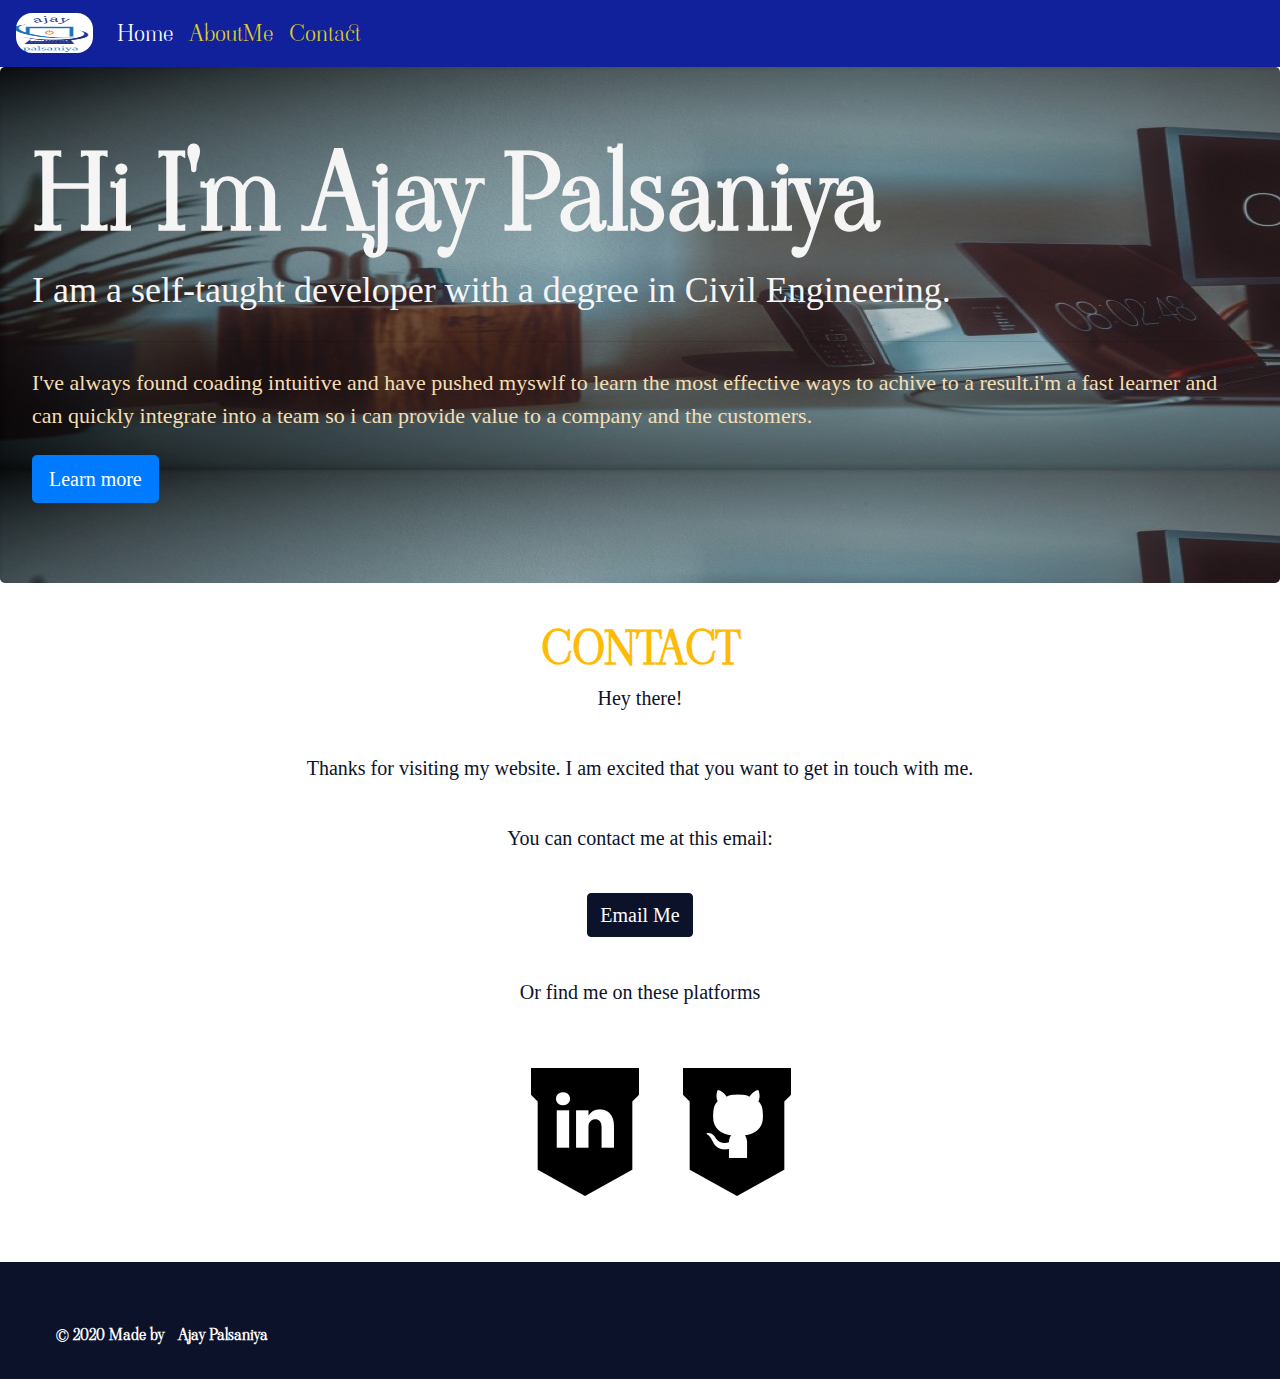
<file: index.html>
<!doctype html>
<html lang="en">

<head>
    <!-- Required meta tags -->
    <meta charset="utf-8">
    <meta name="viewport" content="width=device-width, initial-scale=1, shrink-to-fit=no">

    <link rel="shortcut icon" href="static/img/a.png">

    <!-- Bootstrap CSS -->
    <link rel="stylesheet" href="https://maxcdn.bootstrapcdn.com/bootstrap/4.0.0/css/bootstrap.min.css"
        integrity="sha384-Gn5384xqQ1aoWXA+058RXPxPg6fy4IWvTNh0E263XmFcJlSAwiGgFAW/dAiS6JXm" crossorigin="anonymous">

    <!-- font familiy -->
    <link href="https://fonts.googleapis.com/css?family=Viaoda+Libre&display=swap" rel="stylesheet">


    <!-- custom css -->
  <link rel="stylesheet" href="/static/css/index.css">




    <title>Ajay Palsaniya Personal website</title>
</head>

<body>
    <!-- navbar -->
    <nav class="navbar navbar-expand-lg navbar-dark bg-dark">
        <a class="navbar-brand" href="index.html"><img src="/static/img/a.png"></a>
        <button class="navbar-toggler" type="button" data-toggle="collapse" data-target="#navbarNav"
            aria-controls="navbarNav" aria-expanded="false" aria-label="Toggle navigation">
            <span class="navbar-toggler-icon"></span>
        </button>
        <div class="collapse navbar-collapse" id="navbarNav">
            <ul class="navbar-nav">
                <li class="nav-item active">
                    <a class="nav-link" href="#">Home <span class="sr-only">(current)</span></a>
                </li>
                <li class="nav-item">
                    <a class="nav-link" href="about.html">AboutMe</a>
                </li>
                <li class="nav-item">
                    <a class="nav-link" href="mailto:ajaykumarpalsaniya@gmail.com">Contact</a>
                </li>
            </ul>
        </div>
    </nav>

    <div class="jumbotron" style="background: url(/static/img/1.jpg);">
        <div class="jumbim">
            <h1 class="display-4">Hi I'm Ajay Palsaniya</h1>
            <p class="lead">I am a self-taught developer with a degree in Civil Engineering.</p>
            <hr class="my-4">
            <p>I've always found coading intuitive and have pushed myswlf to learn the most effective ways to achive to
                a result.i'm a fast learner and can quickly integrate into a team so i can provide value to a company
                and the customers.
            </p>
            <p class="lead">
                <a class="btn btn-primary btn-lg" href="about.html" role="button">Learn more</a>
            </p>
        </div>
    </div>



    <div class="contact" id="contact">
        <div class="container-fluid">
            <div class="tag-blue text-center">CONTACT </div>
            <p>Hey there!</p>
            <br>
            <p>Thanks for visiting my website. I am excited that you want to get in touch with me.</p>
            <br>
            <p>You can contact me at this email:</p>
            <br>
            <p><a class="btn btn btn-light about-button" href="mailto:ajaykumarpalsaniya@gmail.com" role="button">Email
                    Me</a></p>
            <br>
            <p>Or find me on these platforms</p>

            <div class="row footer-social-icons" style="margin-bottom: 50px;">
                <ul class="social-icons">
                    <li><a href="https://in.linkedin.com/in/ajay-kumar-palsaniya-1682b5b5" target="_blank"
                            class="social-icon"> </i>
                            class="fa fa-linkedin fa-2x"></i><img src="/static/img/l1.png"></a></li>
                    <li><a href="https://github.com/ajaypalsaniya" target="_blank" class="social-icon"> <i
                                class="fa fa-github fa-2x"></i><img src="static/img/g1.png"></a></li>
                </ul>
            </div>

        </div>
    </div>


    <footer>
        <div class="footer">
            <div class="footer-social-icons">
                <ul class="social-icons">
                    <li><strong><span style="text-align: center;">&copy; 2020 Made by<a
                                    href="https://in.linkedin.com/in/ajay-kumar-palsaniya-1682b5b5" target="_blank"> Ajay Palsaniya</a></span></strong></li>
            </div>
        </div>
    </footer>


    <!-- Optional JavaScript -->
    <!-- jQuery first, then Popper.js, then Bootstrap JS -->
    <script src="https://code.jquery.com/jquery-3.2.1.slim.min.js"
        integrity="sha384-KJ3o2DKtIkvYIK3UENzmM7KCkRr/rE9/Qpg6aAZGJwFDMVNA/GpGFF93hXpG5KkN"
        crossorigin="anonymous"></script>
    <script src="https://cdnjs.cloudflare.com/ajax/libs/popper.js/1.12.9/umd/popper.min.js"
        integrity="sha384-ApNbgh9B+Y1QKtv3Rn7W3mgPxhU9K/ScQsAP7hUibX39j7fakFPskvXusvfa0b4Q"
        crossorigin="anonymous"></script>
    <script src="https://maxcdn.bootstrapcdn.com/bootstrap/4.0.0/js/bootstrap.min.js"
        integrity="sha384-JZR6Spejh4U02d8jOt6vLEHfe/JQGiRRSQQxSfFWpi1MquVdAyjUar5+76PVCmYl"
        crossorigin="anonymous"></script>
</body>

</html>
</file>
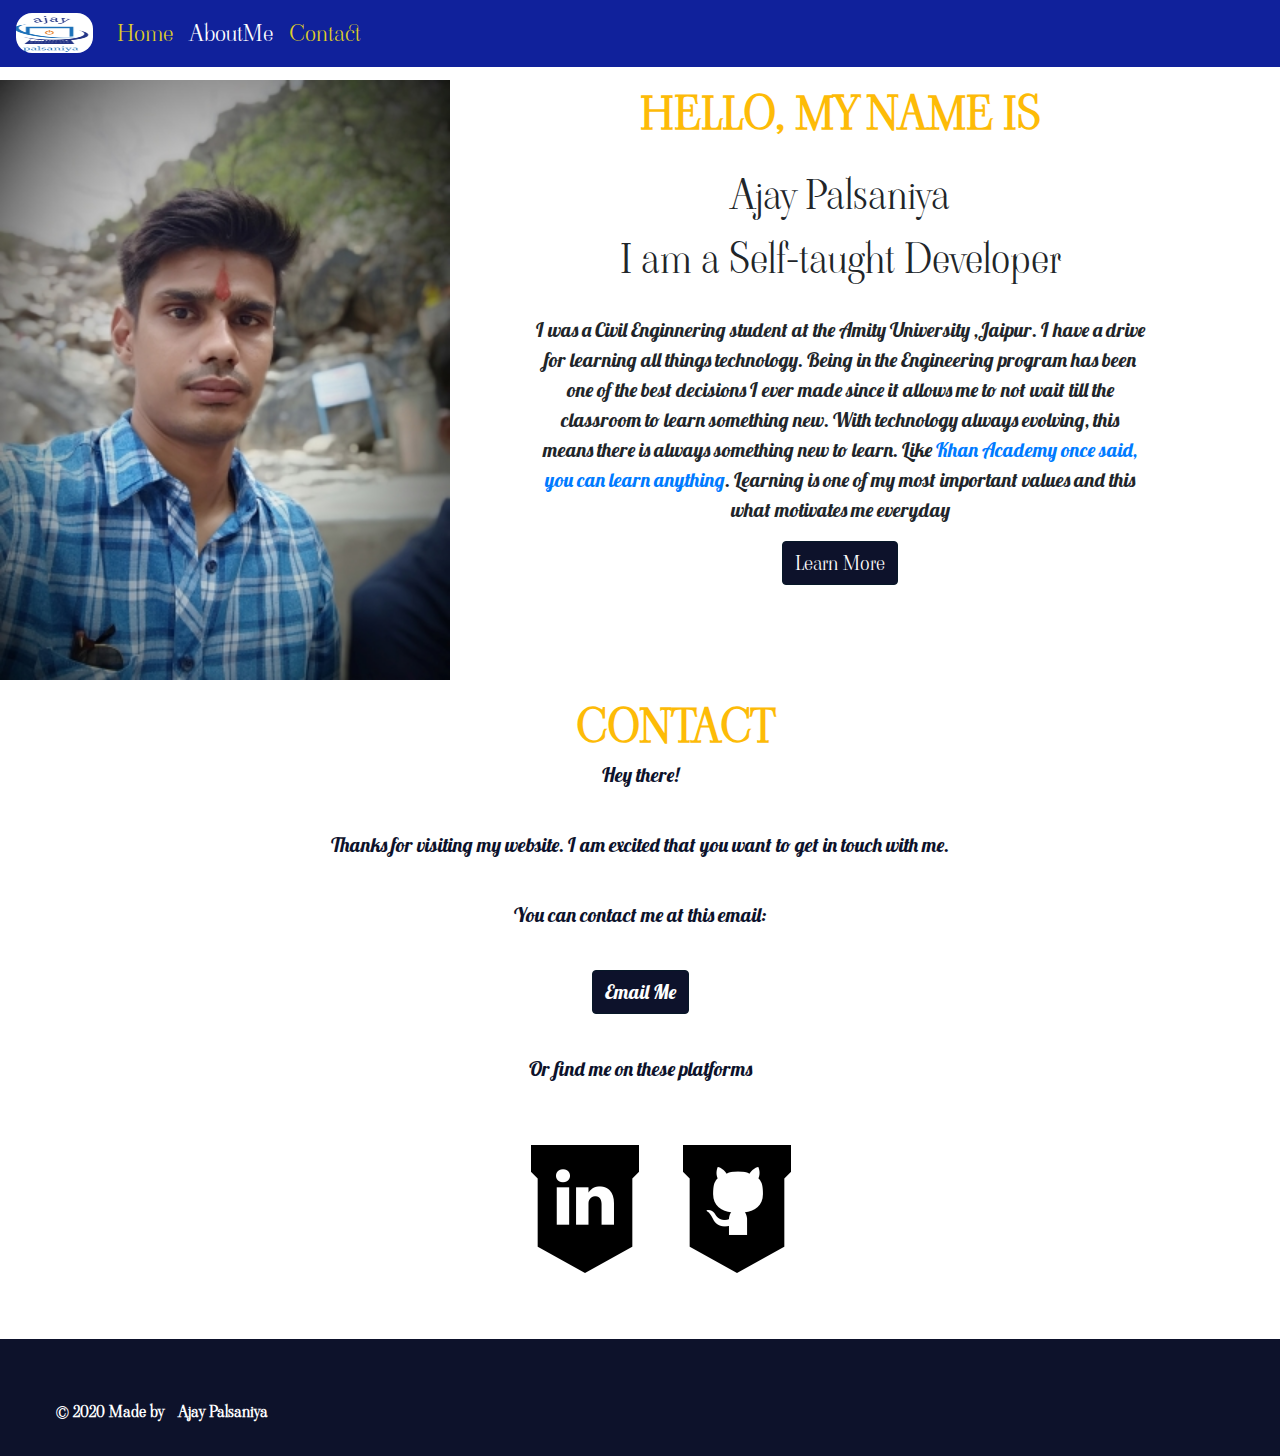
<file: about.html>
<!doctype html>
<html lang="en">

<head>
    <!-- Required meta tags -->
    <meta charset="utf-8">
    <meta name="viewport" content="width=device-width, initial-scale=1, shrink-to-fit=no">

    <link rel="shortcut icon" href="/static/img/a.png">

    <!-- Bootstrap CSS -->
    <link rel="stylesheet" href="https://maxcdn.bootstrapcdn.com/bootstrap/4.0.0/css/bootstrap.min.css"
        integrity="sha384-Gn5384xqQ1aoWXA+058RXPxPg6fy4IWvTNh0E263XmFcJlSAwiGgFAW/dAiS6JXm" crossorigin="anonymous">

    <!-- font familiy -->
    <link href="https://fonts.googleapis.com/css?family=Viaoda+Libre&display=swap" rel="stylesheet">
    <link href="https://fonts.googleapis.com/css?family=Lobster&display=swap" rel="stylesheet">


    <!-- custom css -->
    <link rel="stylesheet" href="/static/css/about.css">


    <title>Ajay Palsaniya Personal website</title>
</head>

<body>
    <!-- navbar -->
    <nav class="navbar navbar-expand-lg navbar-dark bg-dark">
        <a class="navbar-brand" href="index.html"><img src="/static/img/a.png"></a>
        <button class="navbar-toggler" type="button" data-toggle="collapse" data-target="#navbarNav"
            aria-controls="navbarNav" aria-expanded="false" aria-label="Toggle navigation">
            <span class="navbar-toggler-icon"></span>
        </button>
        <div class="collapse navbar-collapse" id="navbarNav">
            <ul class="navbar-nav">
                <li class="nav-item ">
                    <a class="nav-link" href="index.html">Home </span></a>
                </li>
                <li class="nav-item active">
                    <a class="nav-link" href="about.html">AboutMe <span class="sr-only">(current)</a>
                </li>
                <li class="nav-item">
                    <a class="nav-link" href="mailto:ajaykumarpalsaniya@gmail.com">Contact</a>
                </li>
            </ul>
        </div>
    </nav>

      <!-- About Me -->
    <!-- ******************************************* -->
    <div class="container-fluid margin-top:8px" id="about">
        <div class="row">
          <div class=" about-me-pic">
              <img style="float:left; height:600px" class="img-responsive" src="/static/img/my.jpg">
          </div>
          <div class="col-md-6 about-me text-center">
            <div class="tag-blue">HELLO, MY NAME IS</div>
            <br>
            <h1 class="name-title">Ajay Palsaniya</h1>
            <p></p>
            <h1 class="name-title">I am a Self-taught Developer</h1>
            <br>
            <div class="about-text">
            <p> I was a Civil Enginnering student at the Amity University ,Jaipur. I have a drive for learning all things technology. Being
              in the Engineering program has been one of the best decisions I ever made since it allows me to not wait till the classroom to learn
              something new. With technology always evolving, this means there is always something new to learn. Like <a target="_blank" href='https://youtu.be/JC82Il2cjqA'>Khan Academy once said, you can learn anything</a>.
              Learning is one of my most important values and this what motivates me everyday </p>
            <a class="btn btn btn-light about-button" href="/about.html" role="button">Learn More</a>
          </div>
          </div>
        </div>
      </div>


    <div class="contact" id="contact">
        <div class="container-fluid">
            <div class="tag-blue text-center">CONTACT </div>
            <p>Hey there!</p>
            <br>
            <p>Thanks for visiting my website. I am excited that you want to get in touch with me.</p>
            <br>
            <p>You can contact me at this email:</p>
            <br>
            <p><a class="btn btn btn-light about-button" href="mailto:ajaykumarpalsaniya@gmail.com" role="button">Email
                    Me</a></p>
            <br>
            <p>Or find me on these platforms</p>

            <div class="row footer-social-icons" style="margin-bottom: 50px;">
                <ul class="social-icons">
                    <li><a href="https://in.linkedin.com/in/ajay-kumar-palsaniya-1682b5b5" target="_blank"
                            class="social-icon"> </i>
                            class="fa fa-linkedin fa-2x"></i><img src="static/img/l1.png"></a></li>
                    <li><a href="https://github.com/ajaypalsaniya" target="_blank" class="social-icon"> <i
                                class="fa fa-github fa-2x"></i><img src="static/img/g1.png"></a></li>
                </ul>
            </div>

        </div>
    </div>

    <footer>
        <div class="footer">
            <div class="footer-social-icons">
                <ul class="social-icons">
                    <li><strong><span style="text-align: center;">&copy; 2020 Made by<a
                                    href="https://in.linkedin.com/in/ajay-kumar-palsaniya-1682b5b5" target="_blank"> Ajay Palsaniya</a></span></strong></li>
            </div>
        </div>
    </footer>


    <!-- Optional JavaScript -->
    <!-- jQuery first, then Popper.js, then Bootstrap JS -->
    <script src="https://code.jquery.com/jquery-3.2.1.slim.min.js"
        integrity="sha384-KJ3o2DKtIkvYIK3UENzmM7KCkRr/rE9/Qpg6aAZGJwFDMVNA/GpGFF93hXpG5KkN"
        crossorigin="anonymous"></script>
    <script src="https://cdnjs.cloudflare.com/ajax/libs/popper.js/1.12.9/umd/popper.min.js"
        integrity="sha384-ApNbgh9B+Y1QKtv3Rn7W3mgPxhU9K/ScQsAP7hUibX39j7fakFPskvXusvfa0b4Q"
        crossorigin="anonymous"></script>
    <script src="https://maxcdn.bootstrapcdn.com/bootstrap/4.0.0/js/bootstrap.min.js"
        integrity="sha384-JZR6Spejh4U02d8jOt6vLEHfe/JQGiRRSQQxSfFWpi1MquVdAyjUar5+76PVCmYl"
        crossorigin="anonymous"></script>
</body>

</html>
</file>
<file: static/css/index.css>
/* CSS Reset */

        body {
            margin: 0;
            font-family: 'Viaoda Libre', cursive;
            font-size: 1rem;
            font-weight: 400;
            line-height: 1.5;
            color: #212529;
            text-align: left;
            background-color: #fff;
        }
        .bg-dark {
            background-color:#10219b!important;
        }
        .navbar-dark .navbar-nav .nav-link {
            color: rgb(223, 205, 41);
            font-size: 23px;
        }
        
        .display-4 {
            font-size: 6.5rem;
            font-weight: 600;
            line-height: 1.2;
            color:whitesmoke
        }
        .lead {
            font-size: 2.25rem;
            font-weight: 300;
            color: whitesmoke;
        }
        p {
            margin-top: 0;
            margin-bottom: 1rem;
            color: wheat;
            font-size: 22px;
        }
        .navbar-brand img {
            height: 40px;
            width: 77px;
            border-radius: 16px;
        
        }
        
        .text-center {
            text-align: center!important;
        }
        .tag-blue {
            color: #fdbb07;
            font-size: 45px;
            font-weight: bold;
        
        }
        .contact p {
            color: #0D122B;
            font-size: 20px;
            text-align: center;
        }
        p {
            margin-top: 0;
            margin-bottom: 1rem;
            font-family: 'Lobster', cursive;
        }
        .row.footer-social-icons {
            display: flex;
            justify-content: center;
            margin-left: -186px;
        }
        .social-icons {
            color: #fff;
        }
        dl, ol, ul {
            margin-top: 0;
            margin-bottom: 1rem;
        }
        ul {
            display: block;
            list-style-type: disc;
            margin-block-start: 1em;
            margin-block-end: 1em;
            margin-inline-start: 0px;
            margin-inline-end: 0px;
            padding-inline-start: 40px;
        }
        dl, ol, ul {
            margin-top: 0;
            margin-bottom: 1rem;
        }
        .footer-social-icons {
            display: block;
            padding-top: 45px;
        }
        article, aside, dialog, figcaption, figure, footer, header, hgroup, main, nav, section {
            display: block;
        }
        .social-icons li {
            display: inline;
        }
        .social-icons a {
            color: #fff;
            text-decoration: none;
            margin: 10px;
        }
        .footer {
            position: absolute;
            right: 0;
            left: 0;
            padding: 1rem;
            background-color: #0D122B;
        }
        footer .footer .fa-linkedin {
            padding: 10px 14px;
            transition: .5s;
            margin-right: 10px;
            margin-left: 10px;
            border-radius: 12px;
            border: 1px solid #0073a4;
        }
        .fa-linkedin:hover {
            background-color: #0073a4;
            border: 1px solid #3d5b99;
            border-radius: 12px;
            color: #FFFFFF;
        }
        li {
            display: list-item;
            text-align: -webkit-match-parent;
        }
        .fa-linkedin {
            padding: 10px 14px;
            margin-right: 20px;
            margin-left: -50px;
            border-radius: 12px;
            border: 1px solid #0073a4;
            color: #0073a4;
        }
        .fa {
            display: inline-block;
            font: normal normal normal 14px/1 FontAwesome;
            font-size: inherit;
            text-rendering: auto;
            -webkit-font-smoothing: antialiased;
        }
        .fa-2x {
            font-size: 2em;
        }
        .btn-light {
            color: #375593;
            background-color: #B3E5FC;
            border-color: #071828;
        }
        .about-button.btn-light {
            font-size: 20px;
            font-weight: 500;
            color: #FFFFFF;
            background-color: #0D122B;
        }
</file>
<file: static/css/about.css>
/* CSS Reset */
 body {
    margin: 0;
    font-family: 'Viaoda Libre', cursive;
    font-size: 1rem;
    font-weight: 400;
    line-height: 1.5;
    color: #212529;
    text-align: left;
    background-color: #fff;
}
.bg-dark {
    background-color:#10219b!important;
}
.navbar-dark .navbar-nav .nav-link {
    color: rgb(223, 205, 41);
    font-size: 23px;
}

p {
    margin-top: 0;
    margin-bottom: 1rem;
    font-size: 19px;
    
}
.navbar-brand img {
    height: 40px;
    width: 77px;
    border-radius: 16px;

}


.text-center {
    text-align: center!important;
    margin-left: 70px;
}
.tag-blue {
    color: #fdbb07;
    font-size: 45px;
    font-weight: bold;

}
.contact p {
    color: #0D122B;
    font-size: 20px;
    text-align: center;
}
p {
    margin-top: 0;
    margin-bottom: 1rem;
    font-family: 'Lobster', cursive;
}
.row.footer-social-icons {
    display: flex;
    justify-content: center;
    margin-left: -186px;
}
.social-icons {
    color: #fff;
}
dl, ol, ul {
    margin-top: 0;
    margin-bottom: 1rem;
}
ul {
    display: block;
    list-style-type: disc;
    margin-block-start: 1em;
    margin-block-end: 1em;
    margin-inline-start: 0px;
    margin-inline-end: 0px;
    padding-inline-start: 40px;
}
dl, ol, ul {
    margin-top: 0;
    margin-bottom: 1rem;
}
.footer-social-icons {
    display: block;
    padding-top: 45px;
}
article, aside, dialog, figcaption, figure, footer, header, hgroup, main, nav, section {
    display: block;
}
.social-icons li {
    display: inline;
}
.social-icons a {
    color: #fff;
    text-decoration: none;
    margin: 10px;
}
.footer {
    position: absolute;
    right: 0;
    left: 0;
    padding: 1rem;
    background-color: #0D122B;
}
footer .footer .fa-linkedin {
    padding: 10px 14px;
    transition: .5s;
    margin-right: 10px;
    margin-left: 10px;
    border-radius: 12px;
    border: 1px solid #0073a4;
}
.fa-linkedin:hover {
    background-color: #0073a4;
    border: 1px solid #3d5b99;
    border-radius: 12px;
    color: #FFFFFF;
}
li {
    display: list-item;
    text-align: -webkit-match-parent;
}
.fa-linkedin {
    padding: 10px 14px;
    margin-right: 20px;
    margin-left: -50px;
    border-radius: 12px;
    border: 1px solid #0073a4;
    color: #0073a4;
}
.fa {
    display: inline-block;
    font: normal normal normal 14px/1 FontAwesome;
    font-size: inherit;
    text-rendering: auto;
    -webkit-font-smoothing: antialiased;
}
.fa-2x {
    font-size: 2em;
}
.btn-light {
    color: #375593;
    background-color: #B3E5FC;
    border-color: #071828;
}
.about-button.btn-light {
    font-size: 20px;
    font-weight: 500;
    color: #FFFFFF;
    background-color: #0D122B;
}

.container-fluid {
    width: 100%;
    padding-right: 15px;
    padding-left: 15px;
    margin-right: auto;
    margin-left: auto;
    margin-top: 13px;
}

.container-fluid p { font-size: 20px;}
</file>
